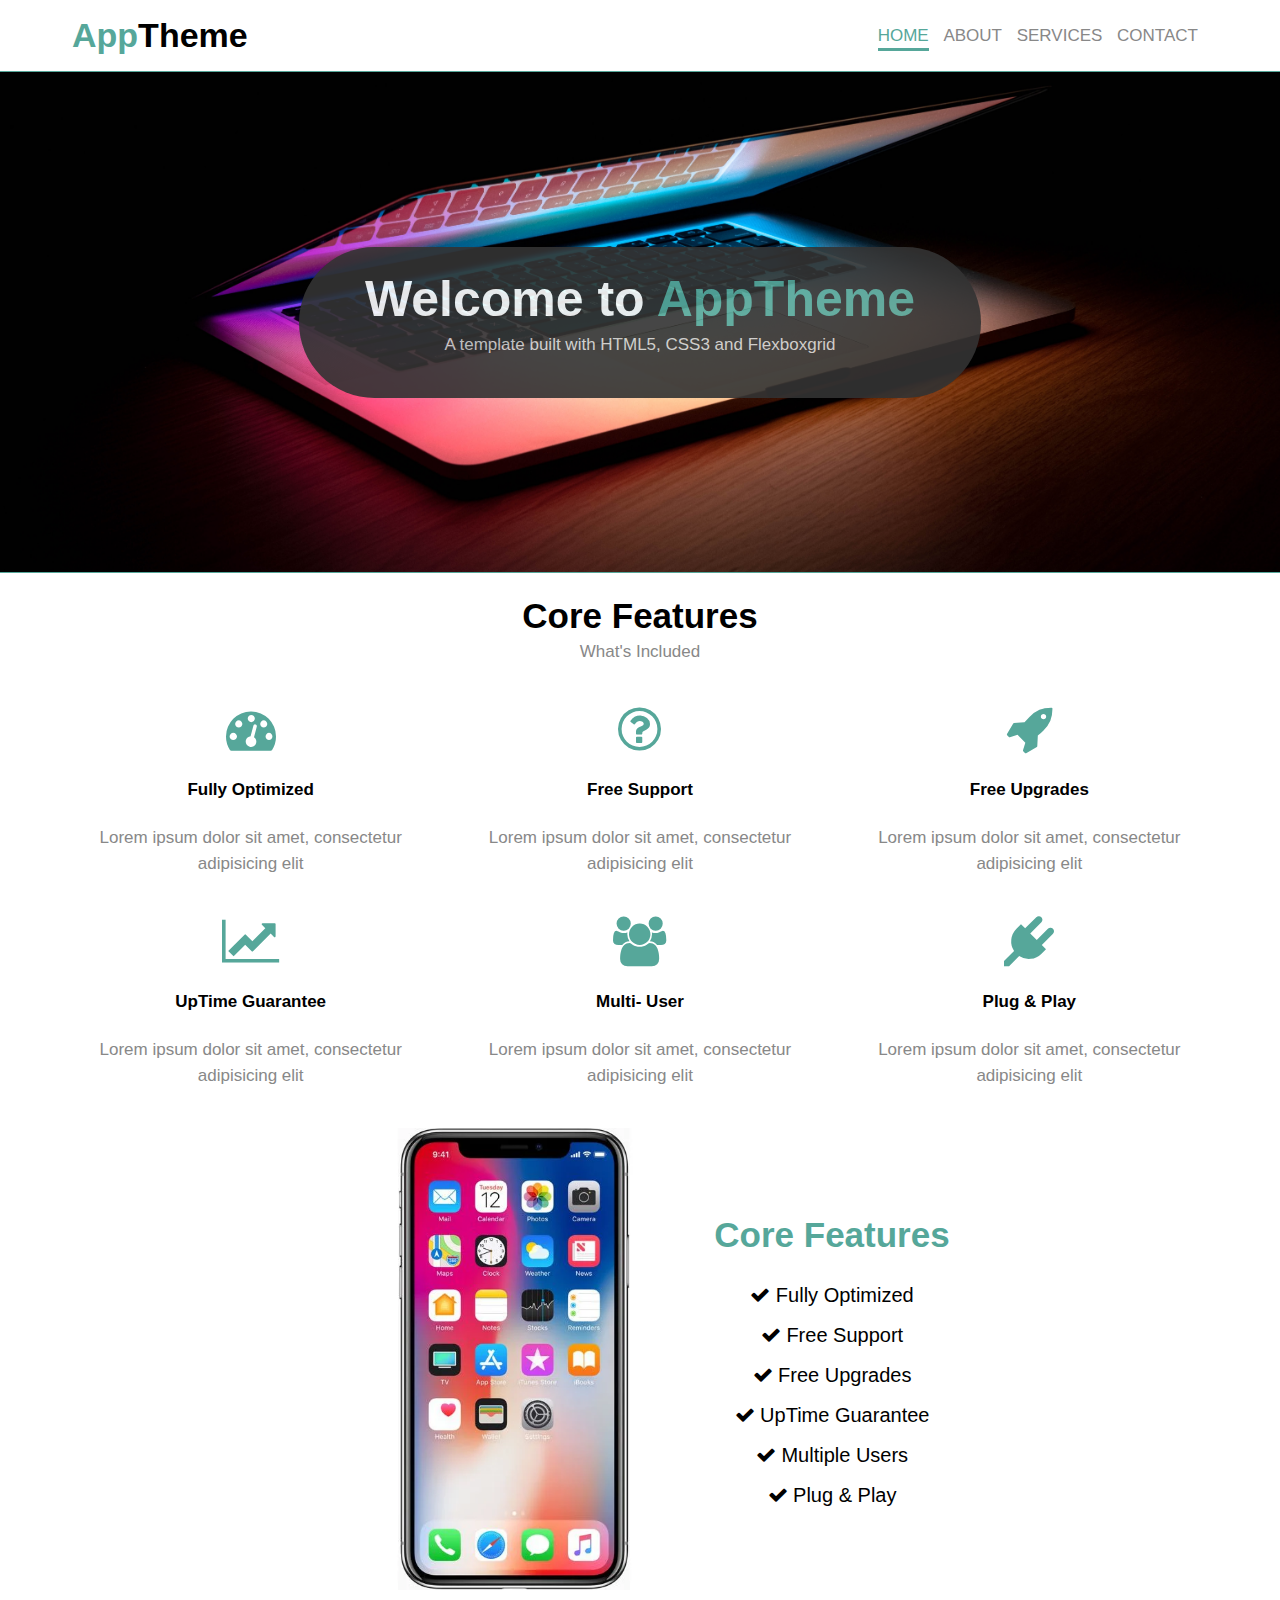
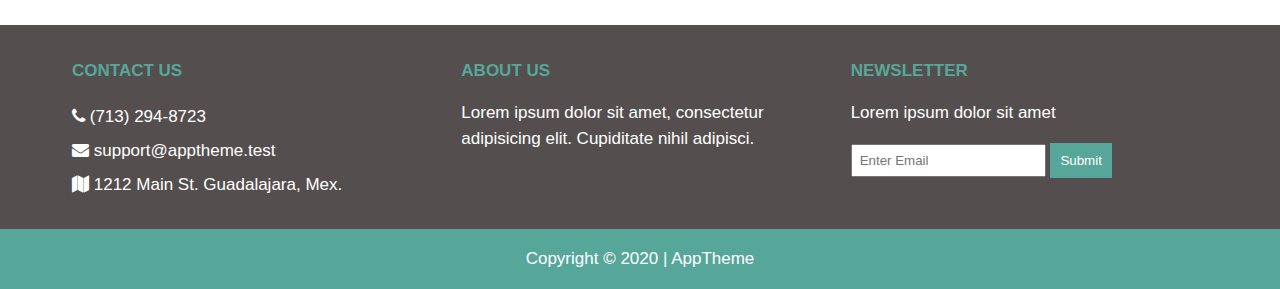
<file: App-Theme-3.html/index.html>
<!DOCTYPE html>
<html lang="en">
<head>
  <meta charset="UTF-8">
  <title>AppTheme | Home</title>
  <link rel="stylesheet" href="css/flexboxgrid.css">
  <link rel="stylesheet" href="css/font-awesome.css">
  <link rel="stylesheet" href="styles.css">
</head>
<body>
  <!-- HEADER -->
  <header id="main-header">
    <div class="container">
      <div  class="row end-sm end-md end-lg center-xs middle-xs middle-sm middle-md middle-lg">
        <div class="col-xs-12 col-sm-2 col-md-2 col-lg-2">
          <h1><span class="primary-text">App</span>Theme</h1>
        </div>
        <div class="col-xs-12 col-sm-10 col-md-10 col-lg-10">
          <nav id="navbar">
            <ul>
              <li class="current"><a href="index.html">Home</a></li>
              <li><a href="about.html">About</a></li>
              <li><a href="services.html">Services</a></li>
              <li><a href="contact.html">Contact</a></li>
            </ul> 
          </nav>
        </div>
      </div>      
    </div>    
  </header>

  <!-- SHOWCASE -->
  <section id="showcase">
    <div class="container">
      <div class="row center-xs center-sm center-md center-lg middle-xs middle-sm middle-md middle-lg">
        <div class="col-xs-7 col-sm-7 col-md-7 col-lg-7 showcase-content">
          <h1>Welcome to <span class="primary-text">AppTheme</span></h1>
          <p>A template built with HTML5, CSS3 and Flexboxgrid</p>          
        </div>
      </div>
    </div>  
  </section>

  <!-- FEATURES -->
  <section id="features">
    <div class="container">
      <div class="row center-xs center-sm center-md center-lg">
        <div class="col-xs-12 col-sm-12 col-md-12 col-lg-12">
          <h2>Core Features</h2>
          <p>What's Included</p>
          <!-- ICON ROW 1 -->
          <div class="row center-xs center-sm center-md center-lg">
            <div class="col-xs-12 col-sm-4 col-md-4 col-lg-4">
              <i class="fa fa-dashboard"></i><br>
              <h4>Fully Optimized</h4>              
              <p>Lorem ipsum dolor sit amet, consectetur adipisicing elit</p> 
          </div>
          <div class="col-xs-12 col-sm-4 col-md-4 col-lg-4">
            <i class="fa fa-question-circle-o"></i><br>
              <h4>Free Support</h4>
              <p>Lorem ipsum dolor sit amet, consectetur adipisicing elit</p> 
          </div>
          <div class="col-xs-12 col-sm-4 col-md-4 col-lg-4">
            <i class="fa fa-rocket"></i><br>
              <h4>Free Upgrades</h4>
              <p>Lorem ipsum dolor sit amet, consectetur adipisicing elit</p> 
          </div>
        </div>

        <!-- ICON ROW 2 -->
          <div class="row center-xs center-sm center-md center-lg">
            <div class="col-xs-12 col-sm-4 col-md-4 col-lg-4">
              <i class="fa fa-line-chart"></i><br>
              <h4>UpTime Guarantee</h4>
              <p>Lorem ipsum dolor sit amet, consectetur adipisicing elit</p> 
            </div>
            <div class="col-xs-12 col-sm-4 col-md-4 col-lg-4">
              <i class="fa fa-users"></i><br>
              <h4>Multi- User</h4>
              <p>Lorem ipsum dolor sit amet, consectetur adipisicing elit</p> 
            </div>
            <div class="col-xs-12 col-sm-4 col-md-4 col-lg-4">
              <i class="fa fa-plug"></i><br>
              <h4>Plug & Play</h4>
              <p>Lorem ipsum dolor sit amet, consectetur adipisicing elit</p> 
            </div>
          </div>  
      </div>
    </div>
   </div>
  </section>

  <!-- INFO SECTION -->
  <section id="info">
    <div class="container">
    <div class="row center-xs center-sm center-md center-lg middle-xs middle-sm middle-md middle-lg">      
       <div class="col-xs-12 col-sm-6 col-md-6 col-lg-6">
        <img src="iphonexdesign.jpg" alt="iphone">
       </div>
       <div class="col-xs-12 col-sm-6 col-md-6 col-lg-6">
     <h2>Core Features</h2>
     <ul>
      <li><i class="fa fa-check"></i> Fully Optimized</li>
      <li><i class="fa fa-check"></i> Free Support</li>
      <li><i class="fa fa-check"></i> Free Upgrades</li>
      <li><i class="fa fa-check"></i> UpTime Guarantee</li>
      <li><i class="fa fa-check"></i> Multiple Users</li>
      <li><i class="fa fa-check"></i> Plug & Play</li>
     </ul>
       </div>
      </div>
     </div>   
  </section>

  <!-- COMPANY -->
  <section id="company">
    <div class="container">
      <div class="row">
        <div class="col-xs-12 col-sm-4 col-md-4 col-lg-4">
          <h4>Contact Us</h4>
          <ul>
            <li><i class="fa fa-phone"></i> (713) 294-8723</li>
            <li><i class="fa fa-envelope"></i> support@apptheme.test</li>
            <li><i class="fa fa-map"></i> 1212 Main St. Guadalajara, Mex.</li>
          </ul>
        </div>
        <div class="col-xs-12 col-sm-4 col-md-4 col-lg-4">
          <h4>About Us</h4>
          <p>Lorem ipsum dolor sit amet, consectetur adipisicing elit. Cupiditate nihil adipisci.</p>
        </div>
        <div class="col-xs-12 col-sm-4 col-md-4 col-lg-4">
          <h4>Newsletter</h4>
          <p>Lorem ipsum dolor sit amet</p>
      <form>
        <input type="text" name="email" placeholder="Enter Email">
        <button type="submit" name="button">Submit</button>
      </form>
        </div>      
      </div>
    </div>
  </section>

  <!-- FOOTER -->
  <footer id="main-footer">
    <div class="container">
      <div class="row center-xs center-sm center-md center-lg">
        <div class="col-xs-12 col-sm-12 col-md-12 col-lg-12">
          <p>Copyright &copy; 2020 | AppTheme</p> 
        </div>
      </div>  
    </div>
  </footer>
</body>
</html>
</file>
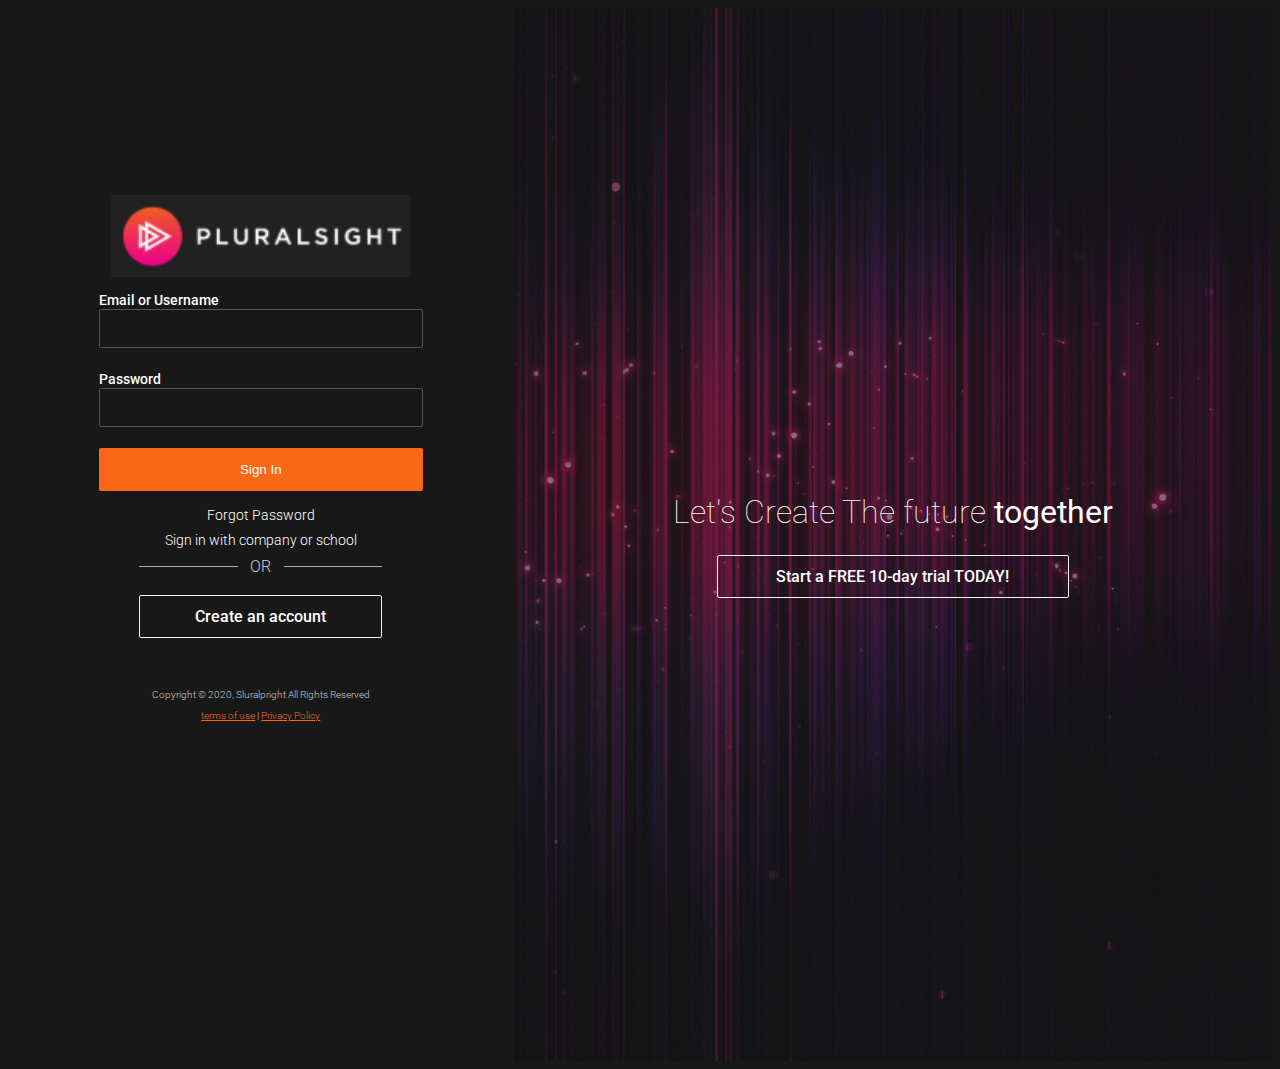
<file: css.PluralsightLoginPage/index.html>
<!DOCTYPE html>
<html lang="en">
<head>
	<meta charset="UTF-8">
	<meta name="viewport" content="width=device-width, initial-scale=1.0"/>
	<meta http-equiv="X-UA-Compatible" content="ie=edge"/>
	<link rel="stylesheet" href="style.css">
	<title>Sign In - Sluralpright</title>
</head>
<header>
</header>
<body>	
 <div id="wrapper">
  	   <div id="left">
  	     <div id="signin">
  	     	<div class="logo">
  		      <img src="images/pluralsightlogo2.png" alt="Sluralpright"/>
  		    </div>
  	        <form>
  		      <div>
  			    <label>Email or Username</label>
  			    <input type="text" class="text-input"/>
  		      </div>
  		      <div>
  			    <label>Password</label>
  			    <input type="password" class="text-input"/>
  		      </div>
  		      <button type="submit" class="primary-btn">Sign In</button>
  	        </form>
  	        <div class="links">
              <a href="#">Forgot Password</a>
              <a href="#">Sign in with company or school</a>
            </div>
            <div class="or">
              <hr class="bar"/>
              <span>OR</span>
              <hr class="bar"/>
            </div>
            <a href="#" class="secondary-btn">Create an account</a>
            </div>
            <footer id="main-footer">
   	          <p>Copyright &copy; 2020, Sluralpright All Rights Reserved</p>
   	          <div>
   	 	        <a href="#">terms of use</a> | <a href="#">Privacy Policy</a>
   	          </div>
            </footer>
          </div>
          <div id="right">
            <div id="showcase">
   	          <div class="showcase-content">
   	            <h1 class="showcase-text">
   	  	          Let's Create The future <strong>together</strong>
   	            </h1>
   	            <a href="#" class="secondary-btn">Start a FREE 10-day trial TODAY!</a>
   		      </div>
   	        </div>
          </div>
        </div>
 </body>
</html>
</file>
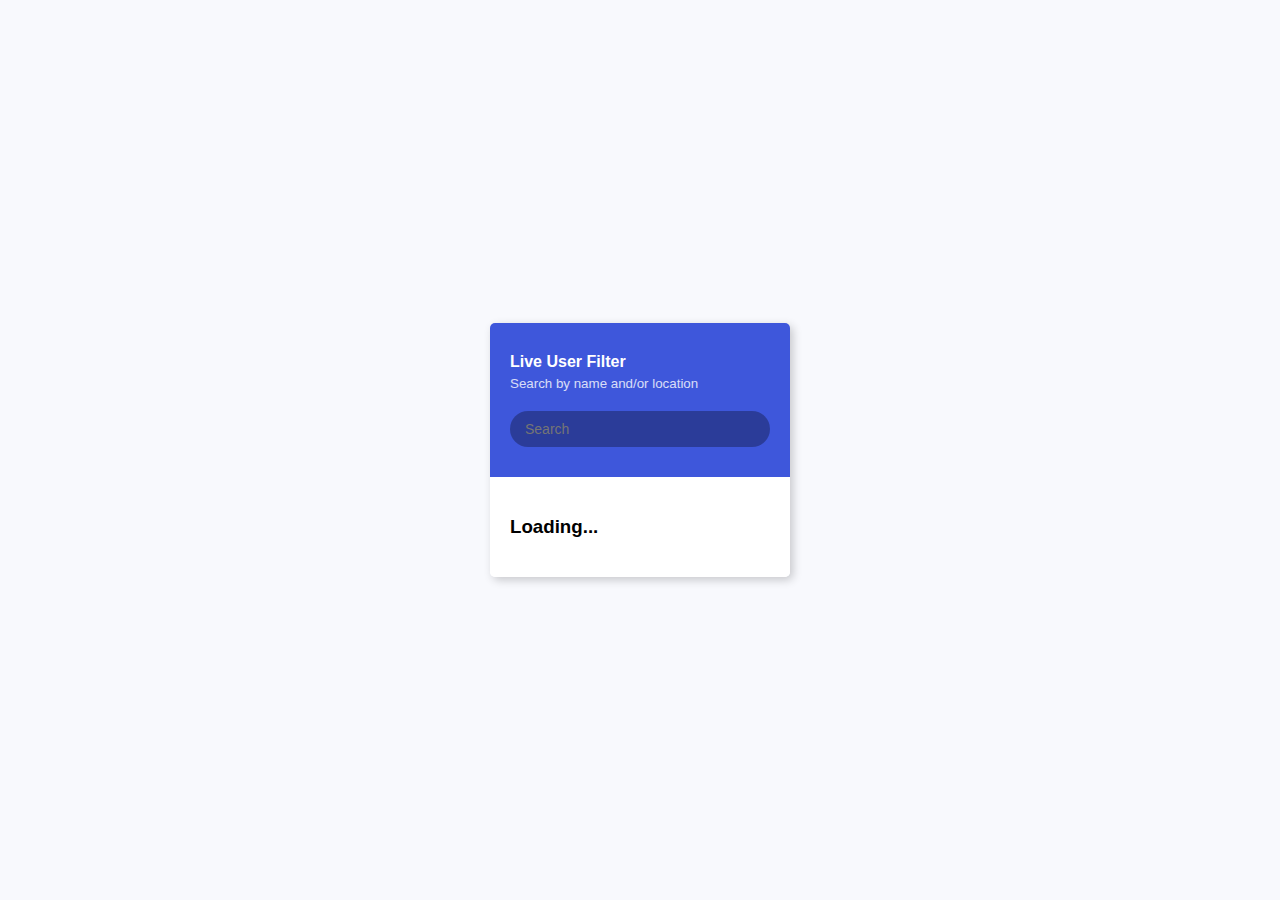
<file: TrvrsyLivUsrFltr/index.html>
<!DOCTYPE html>
<html lang="en">
<head>
    <meta charset="UTF-8">
    <meta http-equiv="X-UA-Compatible" content="IE=edge">
    <meta name="viewport" content="width=device-width, initial-scale=1.0">
    <link rel="stylesheet" href="style.css">
    <title>Live User Filter</title>
</head>
<body>
    <div class="container">
      <header class="header">
        <h4 class="title">Live User Filter</h4>
        <small class="subtitle">Search by name and/or location</small>
        <input type="text" id="filter" placeholder="Search">
      </header>

      <ul id="result" class="user-list">
        <li>
          <h3>Loading...</h3>
        </li>
      </ul>
    </div>
 <script src="script.js"></script>
</body>
</html>
</file>
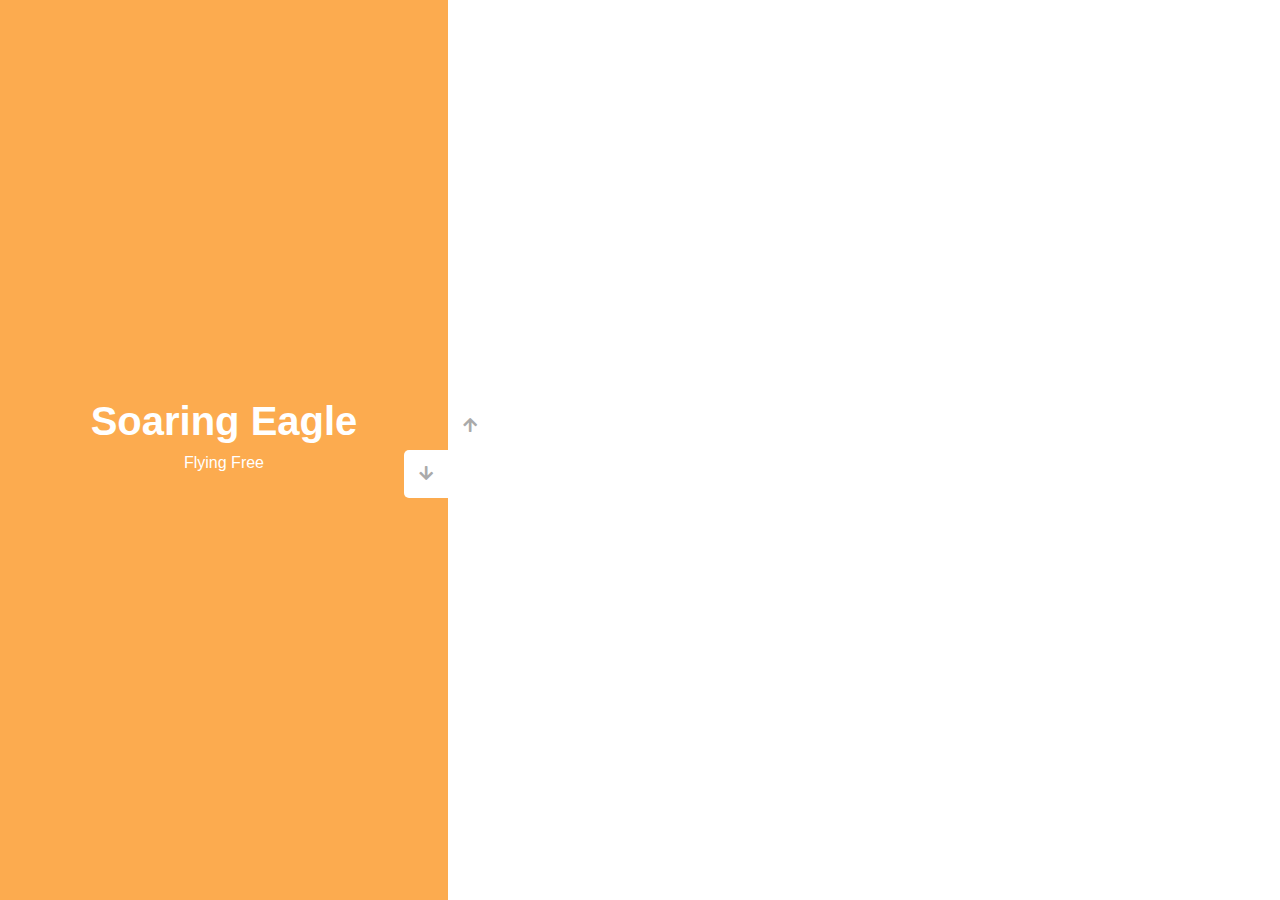
<file: TrvrsyProj2VerSlidr/index.html>
<!DOCTYPE html>
<html lang="en">
<head>
    <meta charset="UTF-8">
    <meta http-equiv="X-UA-Compatible" content="IE=edge">
    <meta name="viewport" content="width=device-width, initial-scale=1.0">
    <link rel="stylesheet" href="https://cdnjs.cloudflare.com/ajax/libs/font-awesome/5.15.1/css/all.min.css"/>
    <link rel="stylesheet" href="style.css">
    <title>Vertical Slider</title>
</head>
  <body>
    <div class="slider-container">
      <div class="left-slide">
        <div style ="background-color: #eb5114">
            <h1>Nature Flower</h1>
            <p>Bright Colors</p>
        </div>
        <div style ="background-color: rgb(114, 101, 145)">
            <h1>The Milky Way</h1>
            <p>Montain Peak</p>
        </div>
        <div style ="background-color: #152947">
            <h1>Majestic Castle</h1>
            <p>Star Lit Sky</p>
        </div>
        <div style ="background-color: #fcab4f">
            <h1>Soaring Eagle</h1>
            <p>Flying Free</p>
        </div>
      </div>
    <div class="right-slide">
        <div style="background-image: url('https://images.unsplash.com/photo-1508768787810-6adc1f613514?ixlib=rb-1.2.1&ixid=MnwxMjA3fDB8MHxwaG90by1wYWdlfHx8fGVufDB8fHx8&auto=format&fit=crop&w=870&q=80')"></div>
        <div style="background-image: url('https://images.unsplash.com/photo-1582623132650-38687cec8253?ixlib=rb-1.2.1&ixid=MnwxMjA3fDB8MHxwaG90by1wYWdlfHx8fGVufDB8fHx8&auto=format&fit=crop&w=870&q=80')"></div>
        <div style="background-image: url('https://images.unsplash.com/photo-1519681393784-d120267933ba?ixid=MnwxMjA3fDB8MHxwaG90by1wYWdlfHx8fGVufDB8fHx8&ixlib=rb-1.2.1&auto=format&fit=crop&w=870&q=80')"></div>
        <div style="background-image: url('https://images.unsplash.com/photo-1512988081803-9edc352397b9?ixid=MnwxMjA3fDB8MHxwaG90by1wYWdlfHx8fGVufDB8fHx8&ixlib=rb-1.2.1&auto=format&fit=crop&w=870&q=80')"></div>
    </div>
    <div class="action-buttons">
        <button class="down-button">
            <i class="fas fa-arrow-down"></i>
        </button>
        <button class="up-button">
            <i class="fas fa-arrow-up"></i>
        </button>
    </div>
    </div>
    <script src="script.js"></script>
  </body>
</html>
</file>
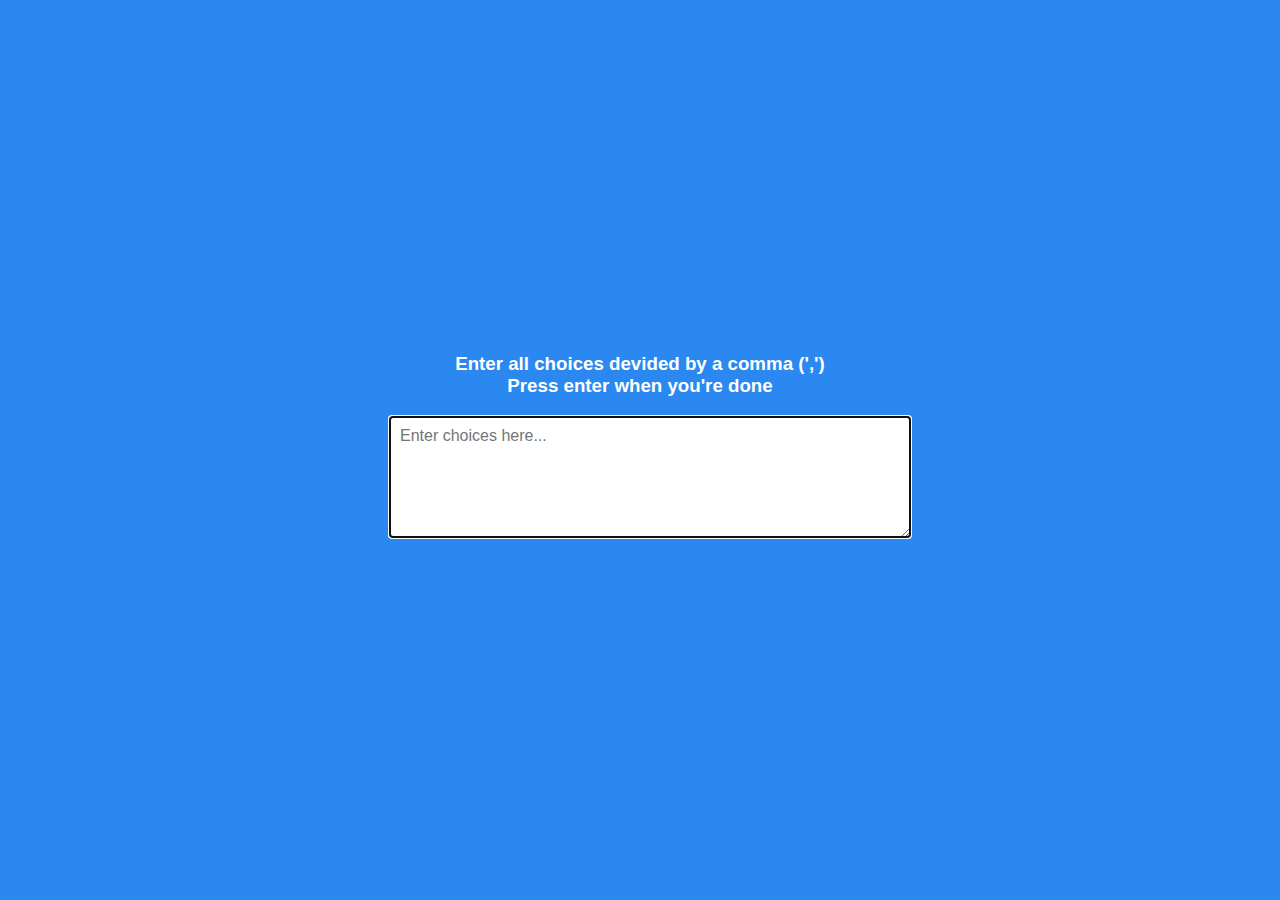
<file: TrvrsyRndmChcpikr/index.html>
<!DOCTYPE html>
<html lang="en">
<head>
    <meta charset="UTF-8">
    <meta http-equiv="X-UA-Compatible" content="IE=edge">
    <meta name="viewport" content="width=device-width, initial-scale=1.0">
    <link rel="stylesheet" href="style.css">
    <title>Random Choice Picker</title>
</head>
<body>
    <div class="container">
        <h3>Enter all choices devided by a comma (',')
        <br>Press enter when you're done</h3>
        <textarea placeholder="Enter choices here..." id="textarea"></textarea>
    <div id="tags"></div>
    </div>
    <script src="script.js"></script>
</body>
</html>
</file>
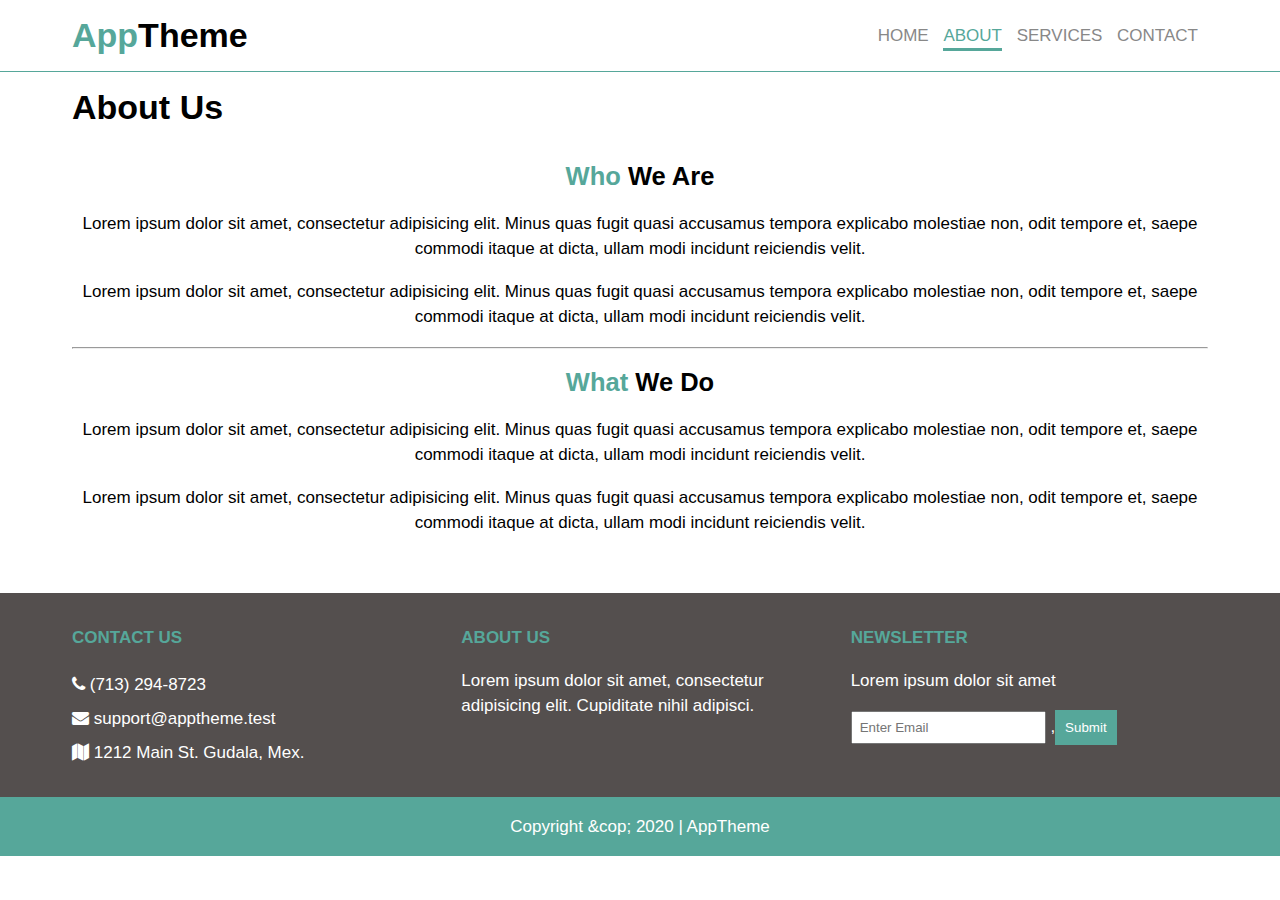
<file: App-Theme-3.html/about.html>
<!DOCTYPE html>
<html>
  <head>
	<meta charset="UTF-8">
	<title>AppTheme | About</title>
	<link rel="stylesheet" href="css/flexboxgrid.css">
	<link rel="stylesheet" href="css/font-awesome.css">
	<link rel="stylesheet" href="styles.css">
  </head>
  <body>

<!-- HEADER -->
	<header id="main-header">
	  <div class="container">
	  	<div  class="row end-sm end-md end-lg center-xs middle-xs middle-sm middle-md middle-lg">
	  	  <div class="col-xs-12 col-sm-2 col-md-2 col-lg-2">
	  		<h1><span class="primary-text">App</span>Theme</h1>
	  	  </div>
	  	  <div class="col-xs-12 col-sm-10 col-md-10 col-lg-10">
	  	  	<nav id="navbar">
	  	  	  <ul>
	  	  	  	<li><a href="index.html">Home</a></li>
	  	  	  	<li class="current"><a href="about.html">About</a></li>
	  	  	  	<li><a href="services.html">Services</a></li>
	  	  	  	<li><a href="contact.html">Contact</a></li>
	  	  	  </ul>	
	  	  	</nav>
	  	  </div>
	  	</div>	  	
	  </div>		
	</header>

<!-- SUBHEADER -->
  <section id="subheader">
  	<div class="container">
  	  <div class="row">
  	  	<div class="col-xs-12 col-sm-12 col-md-12 col-lg-12">
  	  	  <h1>About Us</h1>	
  	  	</div>  	  	
  	  </div>
  	</div>  
  </section>

<!-- MAIN PAGE -->
  <section id="page" class="about">
  	<div class="container">
  	  <div class="row center-xs center-sm center-md center-lg">
  	  	<div class="col-xs-12 col-sm-12 col-md-12 col col-lg-12">
  	  	  <h2><span class="primary-text">Who</span> We Are</h2>
  	  	  <p>Lorem ipsum dolor sit amet, consectetur adipisicing elit. Minus quas fugit quasi accusamus tempora explicabo molestiae non, odit tempore et, saepe commodi itaque at dicta, ullam modi incidunt reiciendis velit.</p>
  	  	  <p>Lorem ipsum dolor sit amet, consectetur adipisicing elit. Minus quas fugit quasi accusamus tempora explicabo molestiae non, odit tempore et, saepe commodi itaque at dicta, ullam modi incidunt reiciendis velit.</p>
  	  	  <hr>
  	  	  <h2><span class="primary-text">What</span> We Do</h2>
  	  	  <p>Lorem ipsum dolor sit amet, consectetur adipisicing elit. Minus quas fugit quasi accusamus tempora explicabo molestiae non, odit tempore et, saepe commodi itaque at dicta, ullam modi incidunt reiciendis velit.</p>
  	  	  <p>Lorem ipsum dolor sit amet, consectetur adipisicing elit. Minus quas fugit quasi accusamus tempora explicabo molestiae non, odit tempore et, saepe commodi itaque at dicta, ullam modi incidunt reiciendis velit.</p>
  	  	</div>  	  	
  	  </div>
  		
  	</div>
  </section>

<!-- COMPANY -->
  <section id="company">
  	<div class="container">
  	  <div class="row">
  	  	<div class="col-xs-12 col-sm-4 col-md-4 col-lg-4">
  	  	  <h4>Contact Us</h4>
  	  	  <ul>
  	  	  	<li><i class="fa fa-phone"></i> (713) 294-8723</li>
  	  	  	<li><i class="fa fa-envelope"></i> support@apptheme.test</li>
  	  	  	<li><i class="fa fa-map"></i> 1212 Main St. Gudala, Mex.</li>
  	  	  </ul>
  	  	</div>
  	  	<div class="col-xs-12 col-sm-4 col-md-4 col-lg-4">
  	  	  <h4>About Us</h4>
  	  	  <p>Lorem ipsum dolor sit amet, consectetur adipisicing elit. Cupiditate nihil adipisci.</p>
  	    </div>
  	    <div class="col-xs-12 col-sm-4 col-md-4 col-lg-4">
  	  	  <h4>Newsletter</h4>
  	  	  <p>Lorem ipsum dolor sit amet</p>
		  <form>
		  	<input type="text" name="email" placeholder="Enter Email">
		  	,<button type="submit" name="button">Submit</button>
		  </form>
  	  	</div>  		
  	  </div>
  	</div>
  </section>

<!-- FOOTER -->
  <footer id="main-footer">
  	<div class="container">
  	  <div class="row center-xs center-sm center-md center-lg">
  	  	<div class="col-xs-12 col-sm-12 col-md-12 col-lg-12">
  	  	  <p>Copyright &cop; 2020 | AppTheme</p>	
  	  	</div>
  	  </div>	
  	</div>
  </footer>
</body>
</html>
</file>
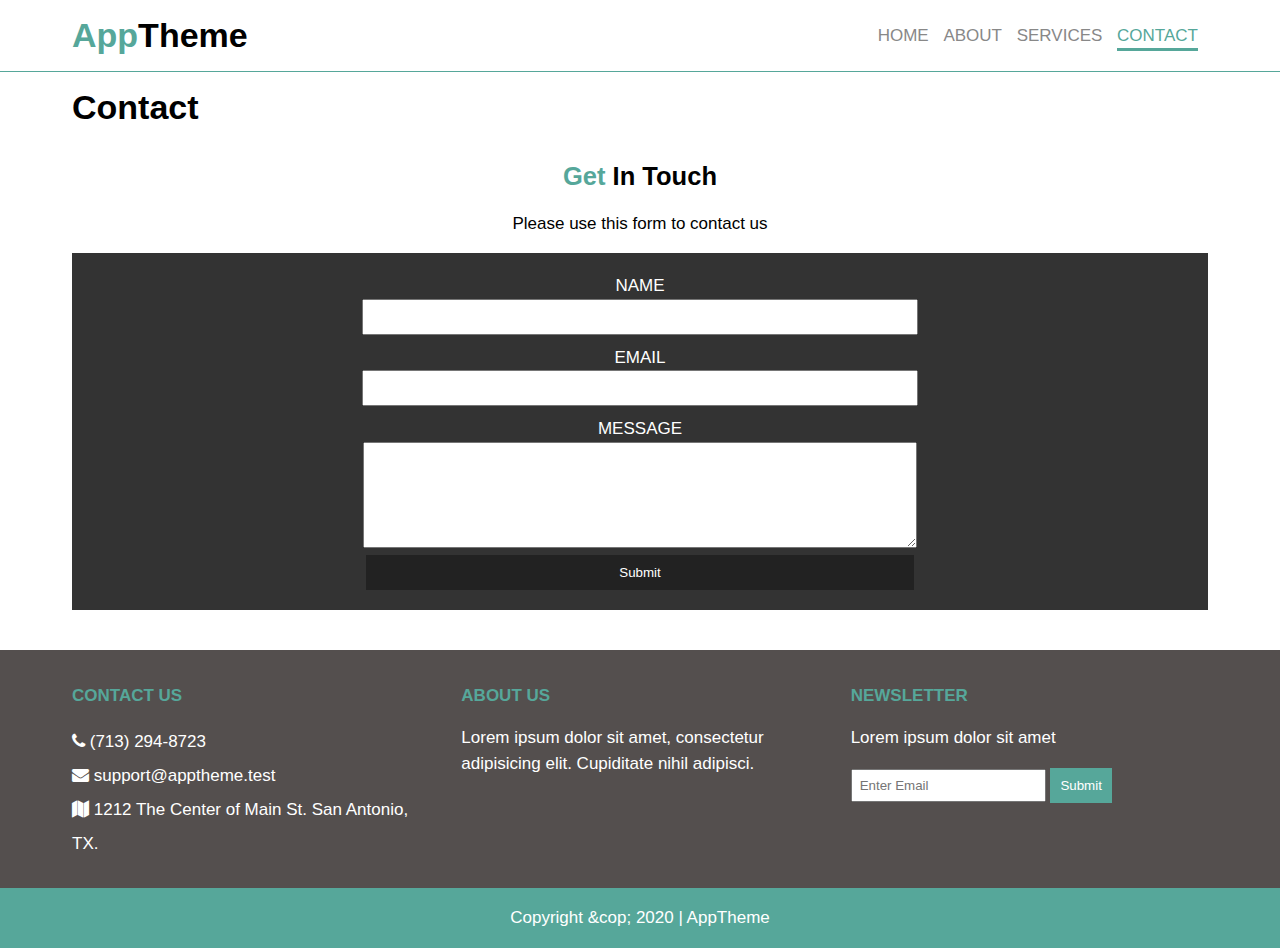
<file: App-Theme-3.html/contact.html>
<!DOCTYPE html>
<html>
 <head>
	 <meta charset="UTF-8">
	 <title>AppTheme | Contact</title>
	 <link rel="stylesheet" href="css/flexboxgrid.css">
	 <link rel="stylesheet" href="css/font-awesome.css">
	 <link rel="stylesheet" href="styles.css">
 </head>
 <body>
	 
<!-- HEADER -->
	<header id="main-header">
	  <div class="container">
	  	<div  class="row end-sm end-md end-lg center-xs middle-xs middle-sm middle-md middle-lg">
	  	  <div class="col-xs-12 col-sm-2 col-md-2 col-lg-2">
	  		<h1><span class="primary-text">App</span>Theme</h1>
	  	  </div>
	  	  <div class="col-xs-12 col-sm-10 col-md-10 col-lg-10">
	  	  	<nav id="navbar">
	  	  	  <ul>
	  	  	  	<li><a href="index.html">Home</a></li>
	  	  	  	<li><a href="about.html">About</a></li>
	  	  	  	<li><a href="services.html">Services</a></li>
	  	  	  	<li class="current"><a href="contact.html">Contact</a></li>
	  	  	  </ul>	
	  	  	</nav>
	  	  </div>
	  	</div>	  	
	  </div>		
	</header>

<!-- SUBHEADER -->
  <section id="subheader">
  	<div class="container">
  	  <div class="row">
  	  	<div class="col-xs-12 col-sm-12 col-md-12 col col-lg-12">
  	  	  <h1>Contact</h1>	
  	  	</div>  	  	
  	  </div>
  	</div>  
  </section>

<!-- MAIN PAGE -->
  <section id="page" class="contact">
  	<div class="container">
  	  <div class="row center-xs center-sm center-md center-lg">
  	  	<div class="col-xs-12 col-sm-12 col-md-12 col col-lg-12">
  	  	  <h2><span class="primary-text">Get</span> In Touch</h2>
          <p>Please use this form to contact us</p>
          <form>
            <div>
              <label for="name">name</label><br>
              <input type="text" name="name">
            </div>
            <div>
              <label for="email">email</label><br>
              <input type="text" name="email">
            </div>
            <div>
              <label for="message">message</label><br>
              <textarea name="message"></textarea>
            </div>
            <button type="submit" name="button">Submit</button>
          </form>        	  	  
  	  	</div>  	  	
  	  </div>
  		
  	</div>
  	
  </section>

<!-- COMPANY -->
  <section id="company">
  	<div class="container">
  	  <div class="row">
  	  	<div class="col-xs-12 col-sm-4 col-md-4 col-lg-4">
  	  	  <h4>Contact Us</h4>
  	  	  <ul>
  	  	  	<li><i class="fa fa-phone"></i> (713) 294-8723</li>
  	  	  	<li><i class="fa fa-envelope"></i> support@apptheme.test</li>
  	  	  	<li><i class="fa fa-map"></i> 1212 The Center of Main St. San Antonio, TX.</li>
  	  	  </ul>
  	  	</div>
  	  	<div class="col-xs-12 col-sm-4 col-md-4 col-lg-4">
  	  	  <h4>About Us</h4>
  	  	  <p>Lorem ipsum dolor sit amet, consectetur adipisicing elit. Cupiditate nihil adipisci.</p>
  	    </div>
  	    <div class="col-xs-12 col-sm-4 col-md-4 col-lg-4">
  	  	  <h4>Newsletter</h4>
  	  	  <p>Lorem ipsum dolor sit amet</p>
		  <form>
		  	<input type="text" name="email" placeholder="Enter Email">
		  	<button type="submit" name="button">Submit</button>
		  </form>
  	  	</div>  		
  	  </div>
  	</div>
  </section>

<!-- FOOTER -->
  <footer id="main-footer">
  	<div class="container">
  	  <div class="row center-xs center-sm center-md center-lg">
  	  	<div class="col-xs-12 col-sm-12 col-md-12 col-lg-12">
  	  	  <p>Copyright &cop; 2020 | AppTheme</p>	
  	  	</div>
  	  </div>	
  	</div>
  </footer>
</body>
</html>
</file>
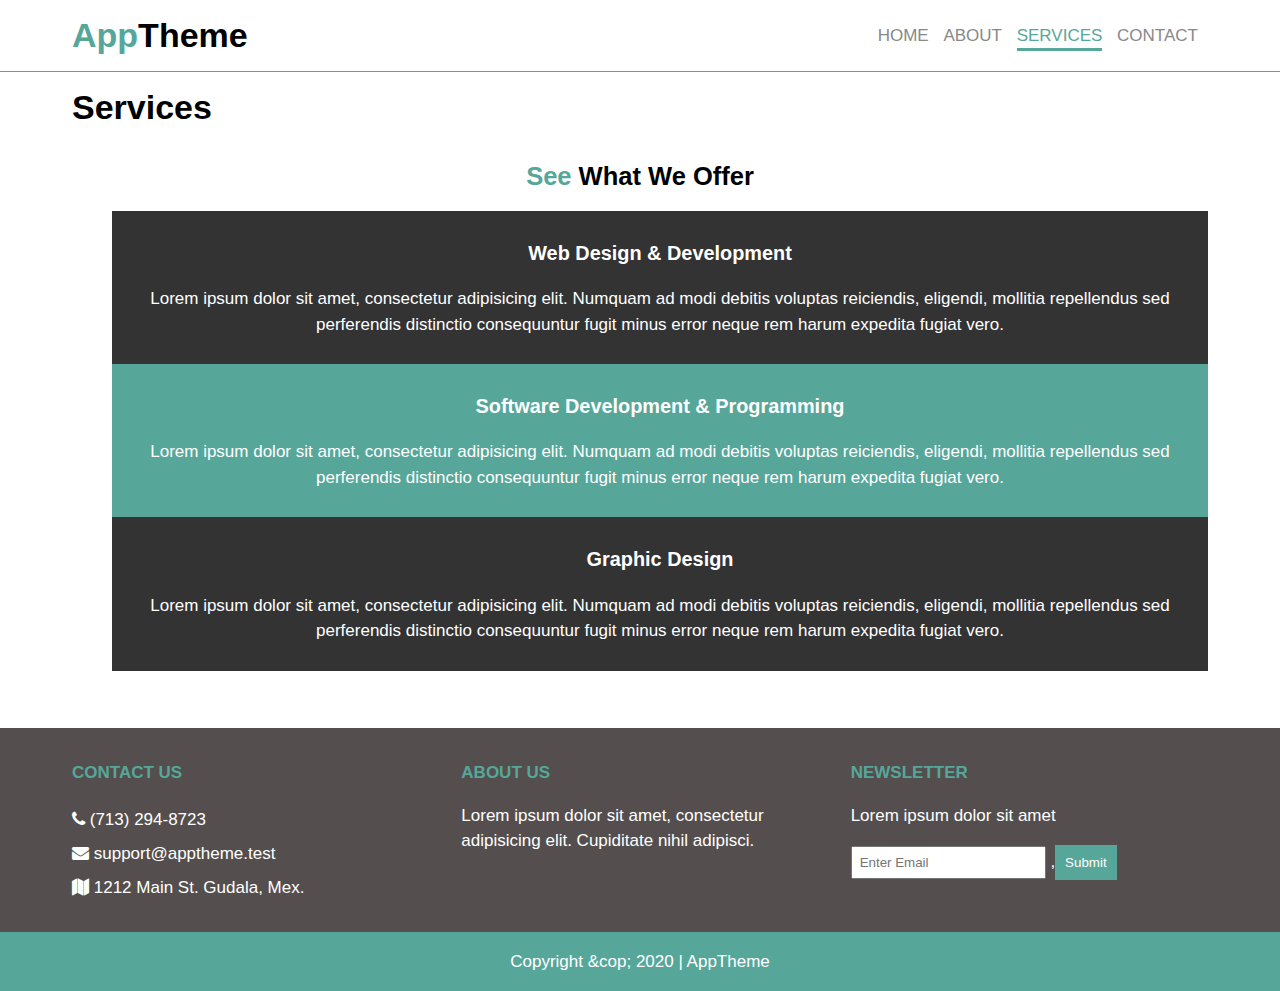
<file: App-Theme-3.html/services.html>
<!DOCTYPE html>
<html lang="en">
<head>
	<meta charset="UTF-8">
	<title>AppTheme | Services</title>
	<link rel="stylesheet" href="css/flexboxgrid.css">
	<link rel="stylesheet" href="css/font-awesome.css">
	<link rel="stylesheet" href="styles.css">
</head>
<body>
<!-- HEADER -->
	<header id="main-header">
	  <div class="container">
	  	<div  class="row end-sm end-md end-lg center-xs middle-xs middle-sm middle-md middle-lg">
	  	  <div class="col-xs-12 col-sm-2 col-md-2 col-lg-2">
	  		<h1><span class="primary-text">App</span>Theme</h1>
	  	  </div>
	  	  <div class="col-xs-12 col-sm-10 col-md-10 col-lg-10">
	  	  	<nav id="navbar">
	  	  	  <ul>
	  	  	  	<li><a href="index.html">Home</a></li>
	  	  	  	<li><a href="about.html">About</a></li>
	  	  	  	<li  class="current"><a href="services.html">Services</a></li>
	  	  	  	<li><a href="contact.html">Contact</a></li>
	  	  	  </ul>	
	  	  	</nav>
	  	  </div>
	  	</div>	  	
	  </div>		
	</header>
<!-- SUBHEADER -->
  <section id="subheader">
  	<div class="container">
  	  <div class="row">
  	  	<div class="col-xs-12 col-sm-12 col-md-12 col col-lg-12">
  	  	  <h1>Services</h1>	
  	  	</div>  	  	
  	  </div>
  	</div>  
  </section>

<!-- MAIN PAGE -->
  <section id="page" class="services">
  	<div class="container">
  	  <div class="row center-xs center-sm center-md center-lg">
  	  	<div class="col-xs-12 col-sm-12 col-md-12 col col-lg-12">
  	  	  <h2><span class="primary-text">See</span> What We Offer</h2>
          <ul>
            <li>
              <h3>Web Design & Development</h3>
              <p>Lorem ipsum dolor sit amet, consectetur adipisicing elit. Numquam ad modi debitis voluptas reiciendis, eligendi, mollitia repellendus sed perferendis distinctio consequuntur fugit minus error neque rem harum expedita fugiat vero.</p>
            </li>
             <li>
              <h3>Software Development & Programming</h3>
              <p>Lorem ipsum dolor sit amet, consectetur adipisicing elit. Numquam ad modi debitis voluptas reiciendis, eligendi, mollitia repellendus sed perferendis distinctio consequuntur fugit minus error neque rem harum expedita fugiat vero.</p>
            </li>
             <li>
              <h3>Graphic Design</h3>
              <p>Lorem ipsum dolor sit amet, consectetur adipisicing elit. Numquam ad modi debitis voluptas reiciendis, eligendi, mollitia repellendus sed perferendis distinctio consequuntur fugit minus error neque rem harum expedita fugiat vero.</p>
            </li> 
          </ul>
  	  	  
  	  	</div>  	  	
  	  </div>
  		
  	</div>
  	
  </section>
<!-- COMPANY -->
  <section id="company">
  	<div class="container">
  	  <div class="row">
  	  	<div class="col-xs-12 col-sm-4 col-md-4 col-lg-4">
  	  	  <h4>Contact Us</h4>
  	  	  <ul>
  	  	  	<li><i class="fa fa-phone"></i> (713) 294-8723</li>
  	  	  	<li><i class="fa fa-envelope"></i> support@apptheme.test</li>
  	  	  	<li><i class="fa fa-map"></i> 1212 Main St. Gudala, Mex.</li>
  	  	  </ul>
  	  	</div>
  	  	<div class="col-xs-12 col-sm-4 col-md-4 col-lg-4">
  	  	  <h4>About Us</h4>
  	  	  <p>Lorem ipsum dolor sit amet, consectetur adipisicing elit. Cupiditate nihil adipisci.</p>
  	    </div>
  	    <div class="col-xs-12 col-sm-4 col-md-4 col-lg-4">
  	  	  <h4>Newsletter</h4>
  	  	  <p>Lorem ipsum dolor sit amet</p>
		  <form>
		  	<input type="text" name="email" placeholder="Enter Email">
		  	,<button type="submit" name="button">Submit</button>
		  </form>
  	  	</div>  		
  	  </div>
  	</div>
  </section>

<!-- FOOTER -->
  <footer id="main-footer">
  	<div class="container">
  	  <div class="row center-xs center-sm center-md center-lg">
  	  	<div class="col-xs-12 col-sm-12 col-md-12 col-lg-12">
  	  	  <p>Copyright &cop; 2020 | AppTheme</p>	
  	  	</div>
  	  </div>	
  	</div>
  </footer>
</body>
</html>
</file>
<file: App-Theme-3.html/css/flexboxgrid.css>
/* Uncomment and set these variables to customize the grid. */

.container-fluid {
  margin-right: auto;
  margin-left: auto;
  padding-right: 2rem;
  padding-left: 2rem;
}

.row {
  box-sizing: border-box;
  display: -ms-flexbox;
  display: -webkit-box;
  display: flex;
  -ms-flex: 0 1 auto;
  -webkit-box-flex: 0;
  flex: 0 1 auto;
  -ms-flex-direction: row;
  -webkit-box-orient: horizontal;
  -webkit-box-direction: normal;
  flex-direction: row;
  -ms-flex-wrap: wrap;
  flex-wrap: wrap;
  margin-right: -1rem;
  margin-left: -1rem;
}

.row.reverse {
  -ms-flex-direction: row-reverse;
  -webkit-box-orient: horizontal;
  -webkit-box-direction: reverse;
  flex-direction: row-reverse;
}

.col.reverse {
  -ms-flex-direction: column-reverse;
  -webkit-box-orient: vertical;
  -webkit-box-direction: reverse;
  flex-direction: column-reverse;
}

.col-xs,
.col-xs-1,
.col-xs-2,
.col-xs-3,
.col-xs-4,
.col-xs-5,
.col-xs-6,
.col-xs-7,
.col-xs-8,
.col-xs-9,
.col-xs-10,
.col-xs-11,
.col-xs-12 {
  box-sizing: border-box;
  -ms-flex: 0 0 auto;
  -webkit-box-flex: 0;
  flex: 0 0 auto;
  padding-right: 1rem;
  padding-left: 1rem;
}

.col-xs {
  -webkit-flex-grow: 1;
  -ms-flex-positive: 1;
  -webkit-box-flex: 1;
  flex-grow: 1;
  -ms-flex-preferred-size: 0;
  flex-basis: 0;
  max-width: 100%;
}

.col-xs-1 {
  -ms-flex-preferred-size: 8.333%;
  flex-basis: 8.333%;
  max-width: 8.333%;
}

.col-xs-2 {
  -ms-flex-preferred-size: 16.667%;
  flex-basis: 16.667%;
  max-width: 16.667%;
}

.col-xs-3 {
  -ms-flex-preferred-size: 25%;
  flex-basis: 25%;
  max-width: 25%;
}

.col-xs-4 {
  -ms-flex-preferred-size: 33.333%;
  flex-basis: 33.333%;
  max-width: 33.333%;
}

.col-xs-5 {
  -ms-flex-preferred-size: 41.667%;
  flex-basis: 41.667%;
  max-width: 41.667%;
}

.col-xs-6 {
  -ms-flex-preferred-size: 50%;
  flex-basis: 50%;
  max-width: 50%;
}

.col-xs-7 {
  -ms-flex-preferred-size: 58.333%;
  flex-basis: 58.333%;
  max-width: 58.333%;
}

.col-xs-8 {
  -ms-flex-preferred-size: 66.667%;
  flex-basis: 66.667%;
  max-width: 66.667%;
}

.col-xs-9 {
  -ms-flex-preferred-size: 75%;
  flex-basis: 75%;
  max-width: 75%;
}

.col-xs-10 {
  -ms-flex-preferred-size: 83.333%;
  flex-basis: 83.333%;
  max-width: 83.333%;
}

.col-xs-11 {
  -ms-flex-preferred-size: 91.667%;
  flex-basis: 91.667%;
  max-width: 91.667%;
}

.col-xs-12 {
  -ms-flex-preferred-size: 100%;
  flex-basis: 100%;
  max-width: 100%;
}

.col-xs-offset-1 {
  margin-left: 8.333%;
}

.col-xs-offset-2 {
  margin-left: 16.667%;
}

.col-xs-offset-3 {
  margin-left: 25%;
}

.col-xs-offset-4 {
  margin-left: 33.333%;
}

.col-xs-offset-5 {
  margin-left: 41.667%;
}

.col-xs-offset-6 {
  margin-left: 50%;
}

.col-xs-offset-7 {
  margin-left: 58.333%;
}

.col-xs-offset-8 {
  margin-left: 66.667%;
}

.col-xs-offset-9 {
  margin-left: 75%;
}

.col-xs-offset-10 {
  margin-left: 83.333%;
}

.col-xs-offset-11 {
  margin-left: 91.667%;
}

.start-xs {
  -ms-flex-pack: start;
  -webkit-box-pack: start;
  justify-content: flex-start;
  text-align: start;
}

.center-xs {
  -ms-flex-pack: center;
  -webkit-box-pack: center;
  justify-content: center;
  text-align: center;
}

.end-xs {
  -ms-flex-pack: end;
  -webkit-box-pack: end;
  justify-content: flex-end;
  text-align: end;
}

.top-xs {
  -ms-flex-align: start;
  -webkit-box-align: start;
  align-items: flex-start;
}

.middle-xs {
  -ms-flex-align: center;
  -webkit-box-align: center;
  align-items: center;
}

.bottom-xs {
  -ms-flex-align: end;
  -webkit-box-align: end;
  align-items: flex-end;
}

.around-xs {
  -ms-flex-pack: distribute;
  justify-content: space-around;
}

.between-xs {
  -ms-flex-pack: justify;
  -webkit-box-pack: justify;
  justify-content: space-between;
}

.first-xs {
  -ms-flex-order: -1;
  -webkit-box-ordinal-group: 0;
  order: -1;
}

.last-xs {
  -ms-flex-order: 1;
  -webkit-box-ordinal-group: 2;
  order: 1;
}

@media only screen and (min-width: 48em) {
  .container {
    width: 46rem;
  }

  .col-sm,
  .col-sm-1,
  .col-sm-2,
  .col-sm-3,
  .col-sm-4,
  .col-sm-5,
  .col-sm-6,
  .col-sm-7,
  .col-sm-8,
  .col-sm-9,
  .col-sm-10,
  .col-sm-11,
  .col-sm-12 {
    box-sizing: border-box;
    -ms-flex: 0 0 auto;
    -webkit-box-flex: 0;
    flex: 0 0 auto;
    padding-right: 1rem;
    padding-left: 1rem;
  }

  .col-sm {
    -webkit-flex-grow: 1;
    -ms-flex-positive: 1;
    -webkit-box-flex: 1;
    flex-grow: 1;
    -ms-flex-preferred-size: 0;
    flex-basis: 0;
    max-width: 100%;
  }

  .col-sm-1 {
    -ms-flex-preferred-size: 8.333%;
    flex-basis: 8.333%;
    max-width: 8.333%;
  }

  .col-sm-2 {
    -ms-flex-preferred-size: 16.667%;
    flex-basis: 16.667%;
    max-width: 16.667%;
  }

  .col-sm-3 {
    -ms-flex-preferred-size: 25%;
    flex-basis: 25%;
    max-width: 25%;
  }

  .col-sm-4 {
    -ms-flex-preferred-size: 33.333%;
    flex-basis: 33.333%;
    max-width: 33.333%;
  }

  .col-sm-5 {
    -ms-flex-preferred-size: 41.667%;
    flex-basis: 41.667%;
    max-width: 41.667%;
  }

  .col-sm-6 {
    -ms-flex-preferred-size: 50%;
    flex-basis: 50%;
    max-width: 50%;
  }

  .col-sm-7 {
    -ms-flex-preferred-size: 58.333%;
    flex-basis: 58.333%;
    max-width: 58.333%;
  }

  .col-sm-8 {
    -ms-flex-preferred-size: 66.667%;
    flex-basis: 66.667%;
    max-width: 66.667%;
  }

  .col-sm-9 {
    -ms-flex-preferred-size: 75%;
    flex-basis: 75%;
    max-width: 75%;
  }

  .col-sm-10 {
    -ms-flex-preferred-size: 83.333%;
    flex-basis: 83.333%;
    max-width: 83.333%;
  }

  .col-sm-11 {
    -ms-flex-preferred-size: 91.667%;
    flex-basis: 91.667%;
    max-width: 91.667%;
  }

  .col-sm-12 {
    -ms-flex-preferred-size: 100%;
    flex-basis: 100%;
    max-width: 100%;
  }

  .col-sm-offset-1 {
    margin-left: 8.333%;
  }

  .col-sm-offset-2 {
    margin-left: 16.667%;
  }

  .col-sm-offset-3 {
    margin-left: 25%;
  }

  .col-sm-offset-4 {
    margin-left: 33.333%;
  }

  .col-sm-offset-5 {
    margin-left: 41.667%;
  }

  .col-sm-offset-6 {
    margin-left: 50%;
  }

  .col-sm-offset-7 {
    margin-left: 58.333%;
  }

  .col-sm-offset-8 {
    margin-left: 66.667%;
  }

  .col-sm-offset-9 {
    margin-left: 75%;
  }

  .col-sm-offset-10 {
    margin-left: 83.333%;
  }

  .col-sm-offset-11 {
    margin-left: 91.667%;
  }

  .start-sm {
    -ms-flex-pack: start;
    -webkit-box-pack: start;
    justify-content: flex-start;
    text-align: start;
  }

  .center-sm {
    -ms-flex-pack: center;
    -webkit-box-pack: center;
    justify-content: center;
    text-align: center;
  }

  .end-sm {
    -ms-flex-pack: end;
    -webkit-box-pack: end;
    justify-content: flex-end;
    text-align: end;
  }

  .top-sm {
    -ms-flex-align: start;
    -webkit-box-align: start;
    align-items: flex-start;
  }

  .middle-sm {
    -ms-flex-align: center;
    -webkit-box-align: center;
    align-items: center;
  }

  .bottom-sm {
    -ms-flex-align: end;
    -webkit-box-align: end;
    align-items: flex-end;
  }

  .around-sm {
    -ms-flex-pack: distribute;
    justify-content: space-around;
  }

  .between-sm {
    -ms-flex-pack: justify;
    -webkit-box-pack: justify;
    justify-content: space-between;
  }

  .first-sm {
    -ms-flex-order: -1;
    -webkit-box-ordinal-group: 0;
    order: -1;
  }

  .last-sm {
    -ms-flex-order: 1;
    -webkit-box-ordinal-group: 2;
    order: 1;
  }
}

@media only screen and (min-width: 62em) {
  .container {
    width: 61rem;
  }

  .col-md,
  .col-md-1,
  .col-md-2,
  .col-md-3,
  .col-md-4,
  .col-md-5,
  .col-md-6,
  .col-md-7,
  .col-md-8,
  .col-md-9,
  .col-md-10,
  .col-md-11,
  .col-md-12 {
    box-sizing: border-box;
    -ms-flex: 0 0 auto;
    -webkit-box-flex: 0;
    flex: 0 0 auto;
    padding-right: 1rem;
    padding-left: 1rem;
  }

  .col-md {
    -webkit-flex-grow: 1;
    -ms-flex-positive: 1;
    -webkit-box-flex: 1;
    flex-grow: 1;
    -ms-flex-preferred-size: 0;
    flex-basis: 0;
    max-width: 100%;
  }

  .col-md-1 {
    -ms-flex-preferred-size: 8.333%;
    flex-basis: 8.333%;
    max-width: 8.333%;
  }

  .col-md-2 {
    -ms-flex-preferred-size: 16.667%;
    flex-basis: 16.667%;
    max-width: 16.667%;
  }

  .col-md-3 {
    -ms-flex-preferred-size: 25%;
    flex-basis: 25%;
    max-width: 25%;
  }

  .col-md-4 {
    -ms-flex-preferred-size: 33.333%;
    flex-basis: 33.333%;
    max-width: 33.333%;
  }

  .col-md-5 {
    -ms-flex-preferred-size: 41.667%;
    flex-basis: 41.667%;
    max-width: 41.667%;
  }

  .col-md-6 {
    -ms-flex-preferred-size: 50%;
    flex-basis: 50%;
    max-width: 50%;
  }

  .col-md-7 {
    -ms-flex-preferred-size: 58.333%;
    flex-basis: 58.333%;
    max-width: 58.333%;
  }

  .col-md-8 {
    -ms-flex-preferred-size: 66.667%;
    flex-basis: 66.667%;
    max-width: 66.667%;
  }

  .col-md-9 {
    -ms-flex-preferred-size: 75%;
    flex-basis: 75%;
    max-width: 75%;
  }

  .col-md-10 {
    -ms-flex-preferred-size: 83.333%;
    flex-basis: 83.333%;
    max-width: 83.333%;
  }

  .col-md-11 {
    -ms-flex-preferred-size: 91.667%;
    flex-basis: 91.667%;
    max-width: 91.667%;
  }

  .col-md-12 {
    -ms-flex-preferred-size: 100%;
    flex-basis: 100%;
    max-width: 100%;
  }

  .col-md-offset-1 {
    margin-left: 8.333%;
  }

  .col-md-offset-2 {
    margin-left: 16.667%;
  }

  .col-md-offset-3 {
    margin-left: 25%;
  }

  .col-md-offset-4 {
    margin-left: 33.333%;
  }

  .col-md-offset-5 {
    margin-left: 41.667%;
  }

  .col-md-offset-6 {
    margin-left: 50%;
  }

  .col-md-offset-7 {
    margin-left: 58.333%;
  }

  .col-md-offset-8 {
    margin-left: 66.667%;
  }

  .col-md-offset-9 {
    margin-left: 75%;
  }

  .col-md-offset-10 {
    margin-left: 83.333%;
  }

  .col-md-offset-11 {
    margin-left: 91.667%;
  }

  .start-md {
    -ms-flex-pack: start;
    -webkit-box-pack: start;
    justify-content: flex-start;
    text-align: start;
  }

  .center-md {
    -ms-flex-pack: center;
    -webkit-box-pack: center;
    justify-content: center;
    text-align: center;
  }

  .end-md {
    -ms-flex-pack: end;
    -webkit-box-pack: end;
    justify-content: flex-end;
    text-align: end;
  }

  .top-md {
    -ms-flex-align: start;
    -webkit-box-align: start;
    align-items: flex-start;
  }

  .middle-md {
    -ms-flex-align: center;
    -webkit-box-align: center;
    align-items: center;
  }

  .bottom-md {
    -ms-flex-align: end;
    -webkit-box-align: end;
    align-items: flex-end;
  }

  .around-md {
    -ms-flex-pack: distribute;
    justify-content: space-around;
  }

  .between-md {
    -ms-flex-pack: justify;
    -webkit-box-pack: justify;
    justify-content: space-between;
  }

  .first-md {
    -ms-flex-order: -1;
    -webkit-box-ordinal-group: 0;
    order: -1;
  }

  .last-md {
    -ms-flex-order: 1;
    -webkit-box-ordinal-group: 2;
    order: 1;
  }
}

@media only screen and (min-width: 75em) {
  .container {
    width: 71rem;
  }

  .col-lg,
  .col-lg-1,
  .col-lg-2,
  .col-lg-3,
  .col-lg-4,
  .col-lg-5,
  .col-lg-6,
  .col-lg-7,
  .col-lg-8,
  .col-lg-9,
  .col-lg-10,
  .col-lg-11,
  .col-lg-12 {
    box-sizing: border-box;
    -ms-flex: 0 0 auto;
    -webkit-box-flex: 0;
    flex: 0 0 auto;
    padding-right: 1rem;
    padding-left: 1rem;
  }

  .col-lg {
    -webkit-flex-grow: 1;
    -ms-flex-positive: 1;
    -webkit-box-flex: 1;
    flex-grow: 1;
    -ms-flex-preferred-size: 0;
    flex-basis: 0;
    max-width: 100%;
  }

  .col-lg-1 {
    -ms-flex-preferred-size: 8.333%;
    flex-basis: 8.333%;
    max-width: 8.333%;
  }

  .col-lg-2 {
    -ms-flex-preferred-size: 16.667%;
    flex-basis: 16.667%;
    max-width: 16.667%;
  }

  .col-lg-3 {
    -ms-flex-preferred-size: 25%;
    flex-basis: 25%;
    max-width: 25%;
  }

  .col-lg-4 {
    -ms-flex-preferred-size: 33.333%;
    flex-basis: 33.333%;
    max-width: 33.333%;
  }

  .col-lg-5 {
    -ms-flex-preferred-size: 41.667%;
    flex-basis: 41.667%;
    max-width: 41.667%;
  }

  .col-lg-6 {
    -ms-flex-preferred-size: 50%;
    flex-basis: 50%;
    max-width: 50%;
  }

  .col-lg-7 {
    -ms-flex-preferred-size: 58.333%;
    flex-basis: 58.333%;
    max-width: 58.333%;
  }

  .col-lg-8 {
    -ms-flex-preferred-size: 66.667%;
    flex-basis: 66.667%;
    max-width: 66.667%;
  }

  .col-lg-9 {
    -ms-flex-preferred-size: 75%;
    flex-basis: 75%;
    max-width: 75%;
  }

  .col-lg-10 {
    -ms-flex-preferred-size: 83.333%;
    flex-basis: 83.333%;
    max-width: 83.333%;
  }

  .col-lg-11 {
    -ms-flex-preferred-size: 91.667%;
    flex-basis: 91.667%;
    max-width: 91.667%;
  }

  .col-lg-12 {
    -ms-flex-preferred-size: 100%;
    flex-basis: 100%;
    max-width: 100%;
  }

  .col-lg-offset-1 {
    margin-left: 8.333%;
  }

  .col-lg-offset-2 {
    margin-left: 16.667%;
  }

  .col-lg-offset-3 {
    margin-left: 25%;
  }

  .col-lg-offset-4 {
    margin-left: 33.333%;
  }

  .col-lg-offset-5 {
    margin-left: 41.667%;
  }

  .col-lg-offset-6 {
    margin-left: 50%;
  }

  .col-lg-offset-7 {
    margin-left: 58.333%;
  }

  .col-lg-offset-8 {
    margin-left: 66.667%;
  }

  .col-lg-offset-9 {
    margin-left: 75%;
  }

  .col-lg-offset-10 {
    margin-left: 83.333%;
  }

  .col-lg-offset-11 {
    margin-left: 91.667%;
  }

  .start-lg {
    -ms-flex-pack: start;
    -webkit-box-pack: start;
    justify-content: flex-start;
    text-align: start;
  }

  .center-lg {
    -ms-flex-pack: center;
    -webkit-box-pack: center;
    justify-content: center;
    text-align: center;
  }

  .end-lg {
    -ms-flex-pack: end;
    -webkit-box-pack: end;
    justify-content: flex-end;
    text-align: end;
  }

  .top-lg {
    -ms-flex-align: start;
    -webkit-box-align: start;
    align-items: flex-start;
  }

  .middle-lg {
    -ms-flex-align: center;
    -webkit-box-align: center;
    align-items: center;
  }

  .bottom-lg {
    -ms-flex-align: end;
    -webkit-box-align: end;
    align-items: flex-end;
  }

  .around-lg {
    -ms-flex-pack: distribute;
    justify-content: space-around;
  }

  .between-lg {
    -ms-flex-pack: justify;
    -webkit-box-pack: justify;
    justify-content: space-between;
  }

  .first-lg {
    -ms-flex-order: -1;
    -webkit-box-ordinal-group: 0;
    order: -1;
  }

  .last-lg {
    -ms-flex-order: 1;
    -webkit-box-ordinal-group: 2;
    order: 1;
  }
}
</file>
<file: App-Theme-3.html/styles.css>
body {
    font-family: 'Open-sans', sans-serif;
    font-size: 17px;
    line-height: 1.5em;
    margin: 0;
    padding: 0;
  }
  
  img {
    width: 100%;
    padding-bottom: 5%;
    padding-left: 30%;
  }
  
  .container {
    margin: auto;
  }
  
  /* COMMON CLASS */
  .primary-text {
    color: #56a79a;
  }
  
  .primary-background {
    background: #56a79a;
  }
  
  /* HEADER */
  #main-header {
    border-bottom: 1px solid #56a79a;
  }
  
  /* NAVBAR */
  #navbar {
    text-transform: uppercase;
  }
  
  #navbar li {
    display: inline;
    padding-right: 10px;
    list-style: none;
  }
  
  #navbar a {
    text-decoration: none;
    color: #888;
  }
  
  #navbar li.current a, #navbar a:hover {
    color: #56a79a;
    border-bottom: 3px solid #56a79a;
    padding-bottom: 3px;
  }
  
  /* SHOWCASE */
  #showcase {
    background:url('showcase.jpg') no-repeat center center;
    border-bottom: 1px solid #56a79a;
    margin-bottom: 30px;
    background-size: cover;
  }
  
  #showcase .row {
    height: 500px;
  }
  
  #showcase h1 {
    font-size: 50px;
    margin: 0;
    padding-bottom: 20px;
  }
  
  #showcase p {
    color: #ccc;
    margin: 0;
  }
  
  #showcase .showcase-content{
    background: #333;
    color: #fff;
    border-radius: 90px;
    padding: 40px;
    opacity: 0.9;
  }
  
  /* FEATURES */
  #features h2 {
    font-size: 35px;
    margin: 0;
    padding-bottom: 10px;
  }
  
  #features p {
    color: #888;
    margin: 0;
    margin-bottom: 40px;
  }
  
  #features .fa {
    font-size: 50px;
    color: #56a79a;
  }
  
  /* INFO */
  #info h2 {
    font-size: 35px;
    margin: 0;
    padding: 0 200px 10px 0;
    color: #56a79a;
  }
  
  #info ul {
    list-style: none;
    padding: 0;
    padding-right: 200px;
  }
  
  #info li {
    line-height: 2em;
    font-size: 20px;
  }
  
  /* COMPANY */
  #company {
    background: #544f4e;
    color: #fff;
    padding: 10px 0;
  }
  
  #company h4 {
    text-transform: uppercase;
    margin-bottom: 0;
    color: #56a79a;
  }
  
  #company ul {
    padding: 0;
    list-style: none;
    line-height: 2em;
  }
  
  #company input[type="text"] {
    padding: 7px;
  }
  
  #company button {
    background: #56a79a;;
    color: #fff;
    padding: 10px;
    border: 0;
  }
  
  /* FOOTER */
  #main-footer {
    background: #56a79a;
    color: #fff;
  }
  
  /* PAGE */
  #page {
    margin-bottom: 40px;
  }
  
  /* SERVICES */
  .services ul li {
    list-style: none;
    padding: 10px;
  }
  
  .services ul li:nth-child(odd) {
    background: #333;
    color: #fff;
  }
  
  .services ul li:nth-child(even) {
    background: #56a79a;
    color: #fff;
  }
  
  /* CONTACT */
  .contact form {
    background: #333;
    color: #fff;
    padding: 20px;
  }
  
  .contact form input[type="text"] {
    width: 50%;
    height: 30px;
    margin-bottom: 10px;
  }
  
  .contact form textarea {
    width: 50%;
    height: 100px;
  }
  
  .contact form button {
    width: 50%;
    padding: 10px 0;
    border: 0;
    background: #222;
    color: #fff;
  }
  
  .contact form label {
    text-transform: uppercase;
    
  }
  
  /* MEDIA QUERIES */
  @media(max-width: 800px) {
    #showcase h1 {
      font-size: 30px;
    }
  }
  
  @media(max-width: 500px) {
    #showcase .showcase-content {
      padding: 40px 10px;
    }
  }
</file>
<file: css.PluralsightLoginPage/style.css>
@import url('https://fonts.googleapis.com/css?family=Roboto:300');

* {
  box-sizing: border-box;
}

body {
  font-family: 'Roboto', sans-serif;
  font-weight: 300;
  background: #181818;
  color: #fff;
  overflow: hidden;
}

h1,
h2,
h3,
h4,
h5,
h6 {
  font-weight: 100;
}

#wrapper {
  display: flex;
  flex-direction: row;
}

#left {
  display: flex;
  flex-direction: column;
  flex: 1;   
  align-items: center;
  justify-content: center;
  height: 100vh;
}

#right {
  flex: 1;
}


#signin {
  display: flex;
  flex-direction: column;
  justify-content: center;
  align-items: center;
  width: 80%;
  padding-bottom: 0.1rem;
}

#signin form {
  width: 80%;
  padding-bottom: 1rem; 
  height: 100%; 
}

#signin .logo {
  margin-bottom: 1vh;
}

#signin .logo img {
  width: 300px;
  height: auto;
}

#signin label {
  font-size: 0.9rem;
  line-height: 0.3rem;
  font-weight: 500;
}

#signin .text-input {
  margin-bottom: 1.3rem;
  width: 100%;
  border-radius: 2px;
  background: #181818;
  border: 1px solid #555;
  color: #ccc;
  padding: 0.5rem 1rem;
  line-height: 1.3rem;
}

#signin .primary-btn {
  width: 100%;
}

#signin .secondary-btn,
.or,
.links {
  width: 60%;
} 

#signin .links a {
  display: block;
  color: #fff;
  text-decoration: none;
  margin-bottom: 0.5rem;
  text-align: center;
  font-size: 0.9rem;
}

#signin .or {
  display: flex;
  flex-direction: row;
  margin-bottom: 1.2rem;
  align-items: center;
  
}

#signin .or .bar {
  flex: auto;
  border: none;
  height: 1px;
  background: #aaa;
}

#signin .or span {
  color: #ccc;
  padding: 0 0.8rem;
}


#showcase {
  display: flex;
  justify-content: center;
  align-items: center; 
  background: url('images/login-bg.jpg') no-repeat center center / cover;
  height: 117vh;
  text-align: center;   
}

#showcase .showcase-text {
  font-size: 2rem;
  width: 100%;
  color: #fff;
  margin-bottom: 1.5rem;
}

#showcase .secondary-btn {
  width: 80%;
  margin: auto;
}


#main-footer {
  color: #ccc;
  text-align: center;
  font-size: 0.6rem;
  max-width: 80%;
  padding-top: 2.5rem;
}

#main-footer a {
  color: #f96816;
  text-decoration: underline;
}


.primary-btn {
  padding: 0.7rem 1rem;
  height: 2.7rem;
  display: block;
  border: 0;
  border-radius: 2px;
  font-weight: 500;
  background: #f96816;
  color: #fff;
  text-decoration: none;
  cursor: pointer;
  text-align: center;
  transition: all 0.5s;
}

.primary-btn:hover {
  background-color: #ff7b39;
}

.secondary-btn {
  padding: 0.7rem 1rem;
  height: 2.7rem;
  display: block;
  border: 1px solid #f4f4f4;
  border-radius: 2px;
  font-weight: 500;
  background: none;
  color: #fff;
  text-decoration: none;
  cursor: pointer;
  text-align: center;
  transition: all 0.5s;
}

.secondary-btn:hover {
  border-color: #ff7b39;
  color: #ff7b39;
}


@media (min-width: 1200px) {
  #left {
    flex: 4;
  }

  #right {
    flex: 6;
  }
}

@media (max-width: 768px) {
  body {
    overflow: auto;
  }

  #right {
    display: none;
  }

  #left {
    justify-content: start;
    margin-top: 4vh;
  }

  #signin .logo {
    margin-bottom: 2vh;
  }

  #signin .text-input {
    margin-bottom: 0.7rem;
  }

  #main-footer {
    padding-top: 1rem;
  }
}
</file>
<file: TrvrsyLivUsrFltr/style.css>
* {
    box-sizing: border-box;
}

body {
    background-color: #f8f9fd;
    font-family: 'Roboto', sans-serif;
    display: flex;
    align-items: center;
    justify-content: center;
    height: 100vh;
    overflow: hidden;
    margin: 0;
}

.container {
    border-radius: 5px;
    box-shadow: 3px 3px 10px rgba(0, 0, 0, 0.2);
    overflow: hidden;
    width: 300px;
}

.title {
    margin: 0;
}

.subtitle {
    display: inline-block;
    margin: 5px 0 20px;
    opacity: 0.8;
}

.header {
    background-color: #3e57db;
    color: #fff;
    padding: 30px 20px;
}

.header input {
    background-color: rgba(0, 0, 0, 0.3);
    border: 0;
    border-radius: 50px;
    color: white;
    font-size: 14px;
    padding: 10px 15px;
    width: 100%;
}

.header input:focus {
    outline: none;
}

.user-list {
    background-color: white;
    list-style-type: none;
    margin: 0;
    padding: 0;
    max-height: 400px;
    overf;overflow-y: auto;
}

.user-list li {
    display: flex;
    padding: 20px;
}.user-list img {
    border-radius: 50%;
    object-fit: cover;
    height: 50px;
    width: 50px;
}

.user-list .user-info {
    margin-left: 10px;
}

.user-list .user-info h4 {
    margin: 0 0 10px;
}

.user-list .user-info p {
    font-size: 12px;
}

.user-list li:not(:last-of-type) {
    border-bottom: 1px solid #eee;
}

.user-list li.hide {
    display: none;
}
</file>
<file: TrvrsyProj2VerSlidr/style.css>
* {
    box-sizing: border-box;
    margin: 0;
    padding: 0;
}

body {
    font-family: 'Open Sans', sans-serif;
}

.slider-container {
    position: relative;
    overflow: hidden;
    width: 100vw;
    height: 100vh;
}

.left-slide {
    height: 100%;
    width: 35%;
    position: absolute;
    top: 0;
    left: 0;
    transition: transform .5s ease-in-out;
}

.left-slide > div {
    height: 100%;
    width: 100%;
    display: flex;
    flex-direction: column;
    align-items: center;
    justify-content: center;
    color: white;
}

.left-slide h1 {
    font-size: 40px;
    margin-bottom: 10px;
    margin-top: -30px;
}

.right-slide {
    height: 100%;
    position: absolute;
    top: 0;
    left: 35%;
    width: 65%;
    transition: transform .5s ease-in-out;
}

.right-slide > div {
    background-repeat: no-repeat;
    background-size: cover;
    background-position: center center;
    height: 100%;
    width: 100%;
}

button {
    background-color: white;
    border: none;
    color: #aaa;
    cursor: pointer;
    font-size: 16px;
    padding: 15px;
}

button:hover {
    color: #222;
}

button:focus {
    outline: none;
}
 .slider-container .action-buttons button {
     position: absolute;
     left: 35%;
     top: 50%;
     z-index: 100;
 }

 .slider-container .action-buttons .down-button {
     transform: translateX(-100%);
     border-top-left-radius: 5px;
     border-bottom-left-radius: 5px;
 }

 .slider-container .action-buttons .up-button {
    transform: translateY(-100%);
    border-top-right-radius: 5px;
    border-bottom-right-radius: 5px;
}
</file>
<file: TrvrsyRndmChcpikr/style.css>
body {
    background-color: #2B88F0;
    font-family: 'mMuli', sans-serif;
    display: flex;
    flex-direction: column;
    align-items: center;
    justify-content: center;
    height: 100vh;
    overflow: hidden;
    margin: 0;
}

h3 {
    color: white;
    margin: 10px 0 20px;
    text-align: center;
}

.container {
    width: 500px;
}

textarea {
    border: none;
    display: block;
    width: 100%;
    height: 100px;
    font-family: inherit;
    padding: 10px;
    margin: 0 0 20px;
    font-size: 16px;
}

.tag {
    background-color: #F0932B;
    color: white;
    border-radius: 50px;
    padding: 10px 20px;
    margin: 0 5px 10px 0;
    font-size: 14px;
    display: inline-block;
}

.tag.highlight {
    background-color: #273C75;
}
</file>
